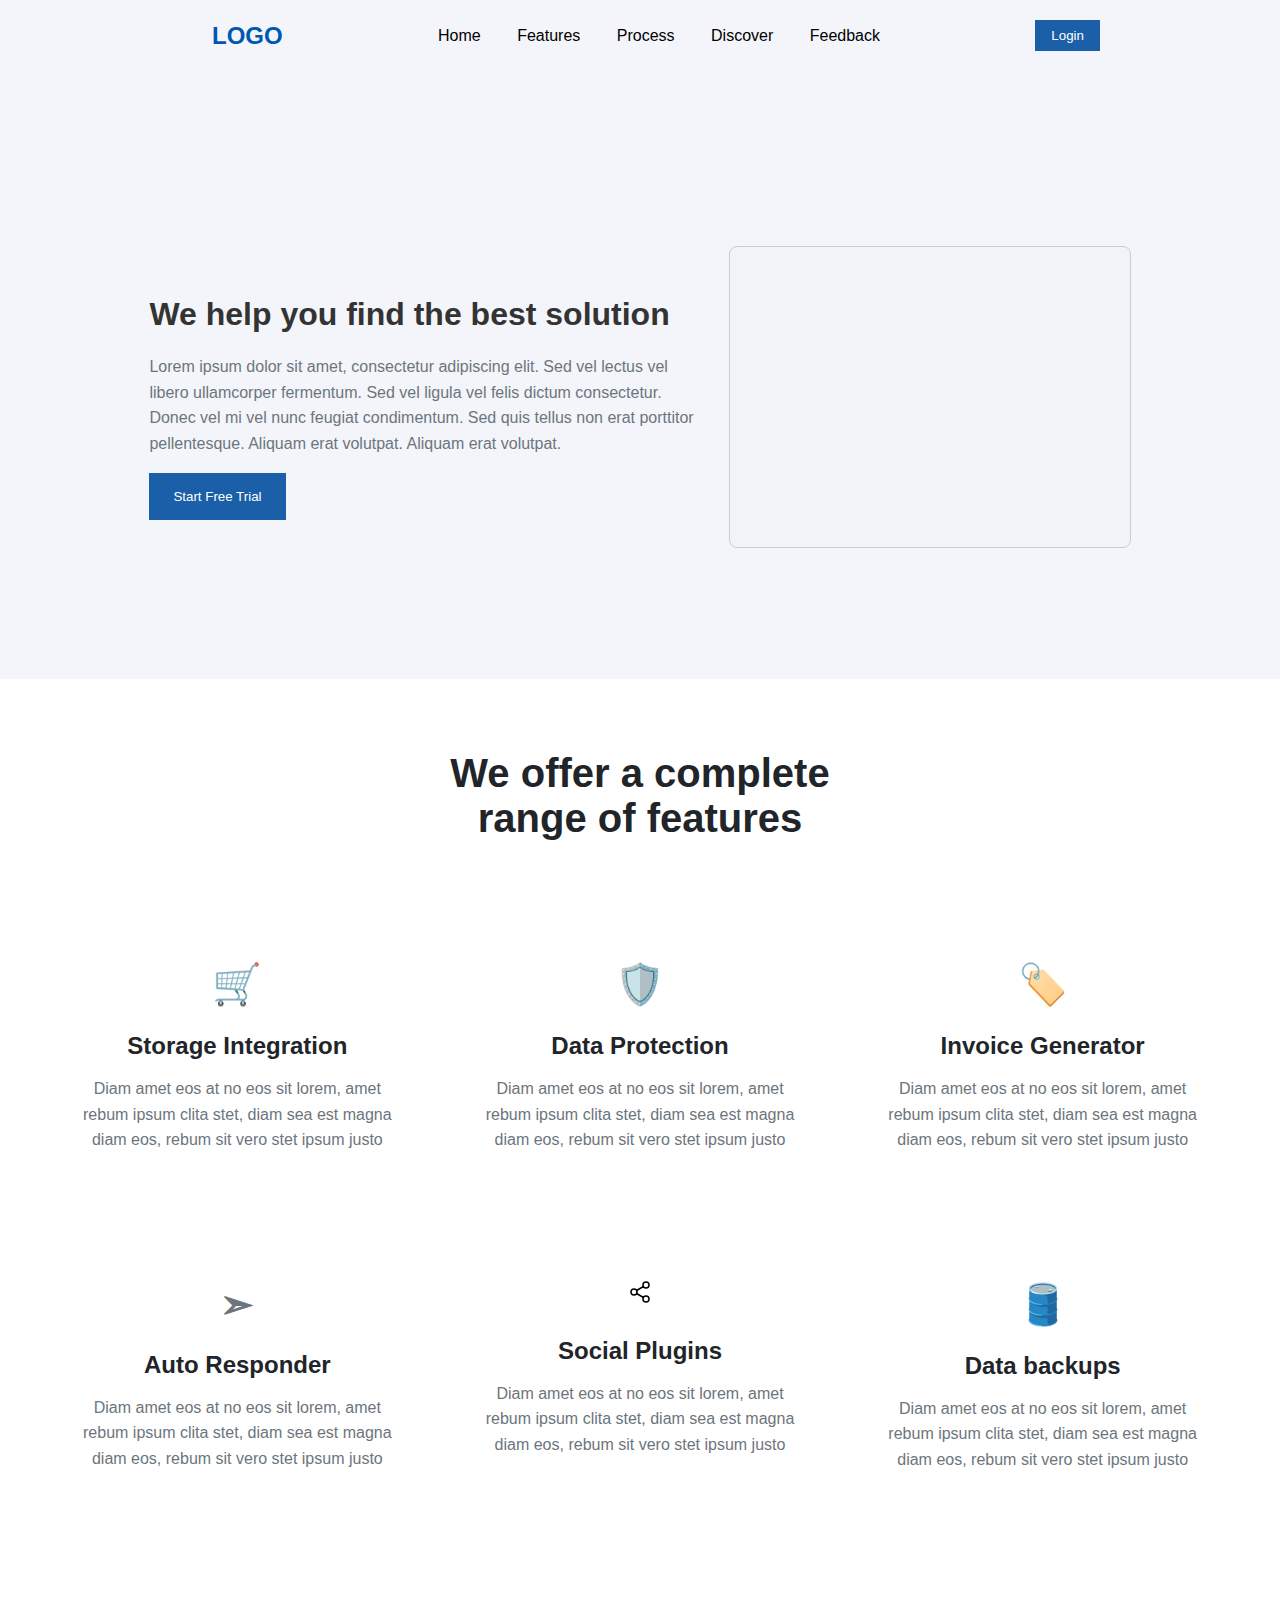
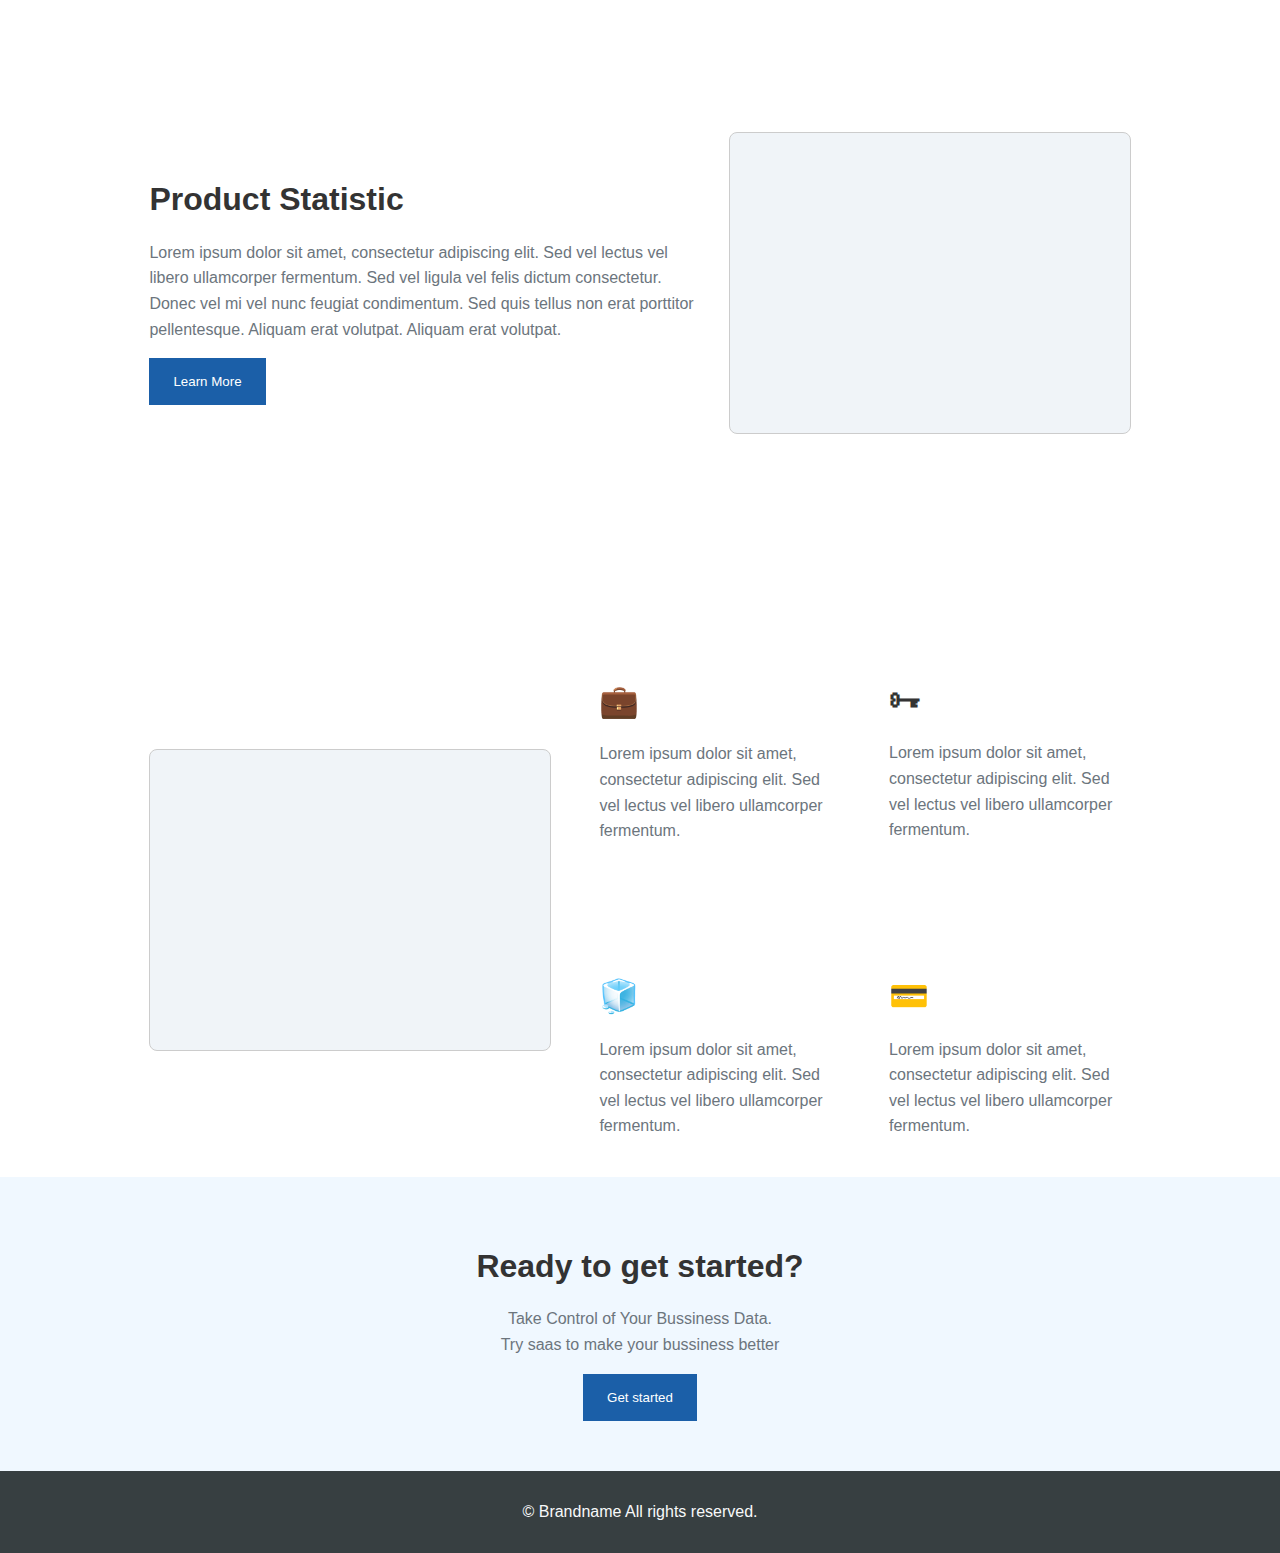
<file: Index.html>
<!DOCTYPE html>
<html lang="en">
<head>
    <meta charset="UTF-8">
    <meta name="viewport" content="width=device-width, initial-scale=1.0">
    <link rel="stylesheet" href="style.css"/>
    <title>Logo</title>
</head>
<body>
    <nav>
        <div class="logo">LOGO</div>
        <div class="nav-links">
            <p>Home</p>
            <p>Features</p>
            <p>Process</p>
            <p>Discover</p>
            <p>Feedback</p>
        </div>
        <button class="login-btn">Login</button>
    </nav>
    <article class="article-Section">
        <div class="content">
            <h1>We help you find the best solution</h1>
            <p>
                Lorem ipsum dolor sit amet, consectetur adipiscing elit. Sed vel lectus vel libero ullamcorper fermentum. Sed vel ligula vel felis dictum consectetur. Donec vel mi vel nunc feugiat condimentum. Sed quis tellus non erat porttitor pellentesque. Aliquam erat volutpat. Aliquam erat volutpat.
             
            </p>

            <button class="start-btn">Start Free Trial</button>
        </div>
    
        <div class="chart-box">
            <!-- Chart will go here -->
        </div>
    </article>
    <section>
        <div class="services-section">
            <div class="services-header">
                <h3 class="title">
                    We offer a complete  <span class="break-line"> range of features</span>
                </h3>
            </div>
            
            <div class="services-container">
                <div class="service-card">
                    <h3 class="icon">🛒</h3>
                    <h3 class="service-title">Storage Integration</h3>
                    <p>Diam amet eos at no eos sit lorem, amet rebum ipsum clita stet, diam sea est magna diam eos, rebum sit vero stet ipsum justo</p>
                 
                </div>
                <div class="service-card">
                    <h3 class="icon">🛡️</h3> 
                    <h3 class="service-title">Data Protection</h3>
                    <p>Diam amet eos at no eos sit lorem, amet rebum ipsum clita stet, diam sea est magna diam eos, rebum sit vero stet ipsum justo</p>
                
                </div>
                  
                <div class="service-card">
                    <h3 class="icon"> 🏷️</h3> 
                    <h3 class="service-title">Invoice Generator</h3>
                    <p>Diam amet eos at no eos sit lorem, amet rebum ipsum clita stet, diam sea est magna diam eos, rebum sit vero stet ipsum justo</p>
                
                </div>
                <div class="service-card">
                    <h3 class="icon">➣</h3> 
                    <h3 class="service-title">Auto Responder</h3>
                    <p>Diam amet eos at no eos sit lorem, amet rebum ipsum clita stet, diam sea est magna diam eos, rebum sit vero stet ipsum justo</p>
                
                </div>
                <div class="service-card">
                    <h1 class="icon"><img src="assests/share-android.svg"  alt="share"/></h1> 
                    <h3 class="service-title">Social Plugins</h3>
                    <p>Diam amet eos at no eos sit lorem, amet rebum ipsum clita stet, diam sea est magna diam eos, rebum sit vero stet ipsum justo</p>
         
                </div>
                <div class="service-card">
                    <h3 class="icon">🛢️</h3> 
                    <h3 class="service-title">Data backups</h3>
                    <p>Diam amet eos at no eos sit lorem, amet rebum ipsum clita stet, diam sea est magna diam eos, rebum sit vero stet ipsum justo</p>
       
                </div>
            </div>
        </div>
        

    </section>

    <article class="Product-article-Section">
        <div class="content">
           
                <h1>Product Statistic</h1>
                <p>
                    Lorem ipsum dolor sit amet, consectetur adipiscing elit. Sed vel lectus vel libero ullamcorper fermentum. Sed vel ligula vel felis dictum consectetur. Donec vel mi vel nunc feugiat condimentum. Sed quis tellus non erat porttitor pellentesque. Aliquam erat volutpat. Aliquam erat volutpat.
                 
                </p>
    
                <button class="start-btn">Learn More</button>
            
        </div>

        <div class="chart-box">
            <!-- Chart will go here -->
        </div>
    </article>

    <section class="main-section">
        <div class="chart-box">
            <!-- image or chart will go here -->
           
        </div>
    
        <div class="page details">
            <div class="top-content">
                <div class="content-column">
                    <h1>💼</h1>
                    <p>Lorem ipsum dolor sit amet, consectetur adipiscing elit. Sed vel lectus vel libero ullamcorper fermentum.</p>
                </div>
    
                <div class="content-column">
                    <h1>🗝</h1>
                    <p>Lorem ipsum dolor sit amet, consectetur adipiscing elit. Sed vel lectus vel libero ullamcorper fermentum. </p>
                </div>
            </div>
    
            <div class="bottom-content">
                <div class="content-column">
                    <h1>🧊</h1>
                    <p>Lorem ipsum dolor sit amet, consectetur adipiscing elit. Sed vel lectus vel libero ullamcorper fermentum. </p>
                </div>
    
                <div class="content-column">
                    <h1>💳</h1>
                    <p>Lorem ipsum dolor sit amet, consectetur adipiscing elit. Sed vel lectus vel libero ullamcorper fermentum. </p>
                </div>
            </div>
        </div>
    </section>

    <article class="last-section">
          <div class="">
            <h1>Ready to get started? </h1>
            <p>
              Take Control of Your Bussiness Data.
              <span class="break-line">Try saas to make your bussiness better</span>
             
            </p>

            <button class="start-btn">Get started</button>
        </div>



    </article>

    <footer>
        &copy Brandname All rights reserved.
    </footer>
    
    
</body>
</html>
</file>
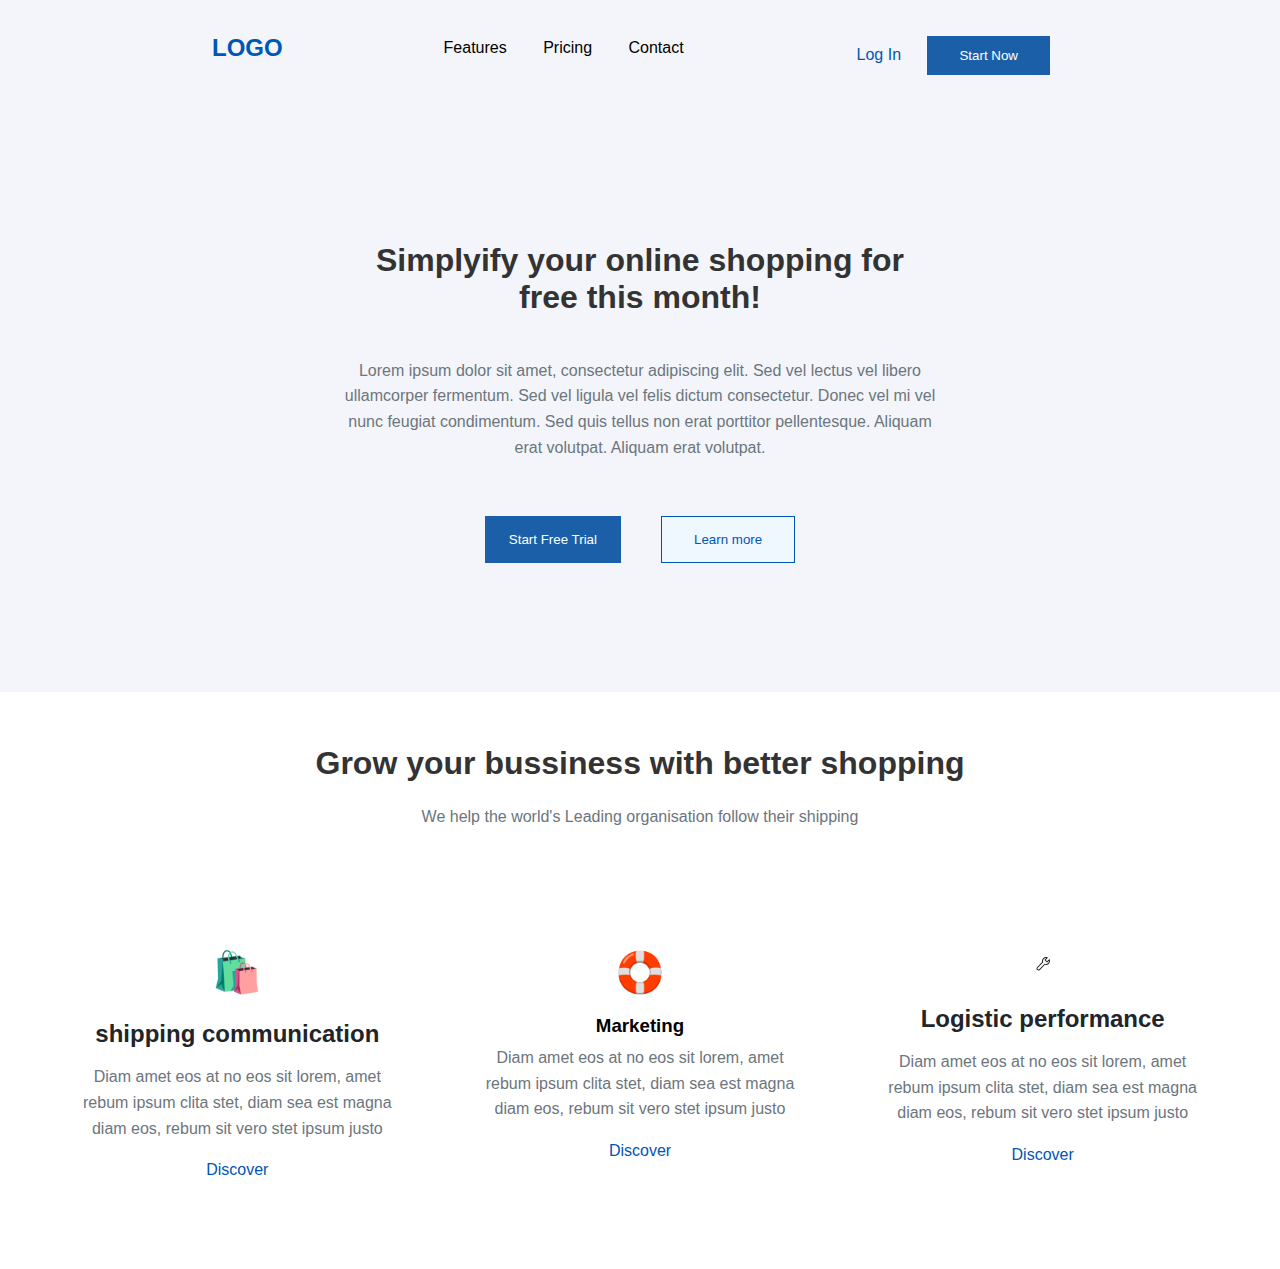
<file: Page.html>
<!DOCTYPE html>
<html lang="en">
<head>
    <meta charset="UTF-8">
    <meta name="viewport" content="width=device-width, initial-scale=1.0">
    <title>Second Page</title>
    <link rel="stylesheet" href="style.css" />
</head>
<body>
    <nav>
        <div class="logo">LOGO</div>
        <div class="nav-links">
            <p>Features</p>
            <p>Pricing</p>
            <p>Contact</p>
        </div>
        <div class="Nav-Buttons">
        <button class="login-Now-btn">Log In</button>
        <button class="start-Now-btn">Start Now</button>
    </div>
    </nav>
    <article class="Second-Page-Section">
        <div class="">
            <h1>Simplyify your online shopping for <span class="break-line">free this month! </span></h1>
            <p class="Intro-page-Content">
                Lorem ipsum dolor sit amet, consectetur adipiscing elit. Sed vel lectus vel libero ullamcorper fermentum. Sed vel ligula vel felis dictum consectetur. Donec vel mi vel nunc feugiat condimentum. Sed quis tellus non erat porttitor pellentesque. Aliquam erat volutpat. Aliquam erat volutpat.
             
            </p>
           <div class="Second-Page-Buttons">
            <button class="start-btn">Start Free Trial</button>
            <button class="Learn-more-btn">Learn more</button>
        </div>
        </div>
    
    </article>

    <section>
        <div class="services-section">
            <div class="services-header">
                <h1 class="">Grow your bussiness with better shopping
                </h5>
                <p class="services-intro">
                    We help the world's Leading organisation follow their shipping
                </p>
            </div>
            
            <div class="services-container">
                <div class="service-card">
                    <h3 class="icon">🛍️ </h3>
                    <h3 class="service-title">shipping communication</h3>
                    <p>Diam amet eos at no eos sit lorem, amet rebum ipsum clita stet, diam sea est magna diam eos, rebum sit vero stet ipsum justo</p>
                 
                    <div>
                        <button
                        >Discover</button>
                    </div>
                 
                </div>
                <div class="service-card">
                     
                   <h3 class="icon">🛟</h3><h3>Marketing</h3>
                    <p>Diam amet eos at no eos sit lorem, amet rebum ipsum clita stet, diam sea est magna diam eos, rebum sit vero stet ipsum justo</p>
                    <div>
                        <button
                        >Discover</button>
                    </div>
                
                </div>
                  
                <div class="service-card">
                    <h1 class="icon"><img src="./assests/wrench.svg" alt="logistic"></h1>
                    <h3 class="service-title">Logistic performance</h3>
                    <p>Diam amet eos at no eos sit lorem, amet rebum ipsum clita stet, diam sea est magna diam eos, rebum sit vero stet ipsum justo</p>
                    <div>
                        <button
                        >Discover</button>
                    </div>
                </div>
            </div>
          </div>
          
          </section>

    
</body>
</html>
</file>
<file: style.css>
body {
    font-family: Arial, sans-serif;
    margin: 0;
    padding: 0;
    
}

nav {
    display: flex;
    justify-content: space-between;
    align-items: center;
    padding: 1rem 2rem;
    background-color: #F3F5FA;
    color: white;
    padding-top: 20px;
    padding-right: 180px;
 

}

.logo {
    margin-left: 180px;
    font-size: 1.5rem;
    font-weight: bold;
    color: #0056b3;
}

.nav-links p {
    display: inline;
    margin: 0 1rem;
    color: #000;
    cursor: pointer;
}

.nav-links p:hover {
    color: #589feb;
}

.login-btn {
    padding: 0.5rem 1rem;
    background-color: #1b5fa8;
    color: white;
    border: none;

    cursor: pointer;
}

.login-btn:hover {
    background-color: #0056b3;
}


/* For Artical  */
.article-Section{
    display: flex;
    flex-wrap: wrap;
    justify-content: center;
    align-items: center;
    padding: 2rem;
    padding-top: 80px;
    gap: 2rem;
    text-align: center;
    height: 500px;
    background-color: #F3F5FA; 
}


 .content, .image-container {
        width: 45%; 
        text-align: left; 
    }


h1 {
    font-size: 2rem;
    color: #333;
}

p {
    font-size: 1rem;
    line-height: 1.6;
    color: #666;
}

.start-btn {
    margin-top: 1rem;
    padding: 1rem 1.5rem;
    background-color: #1b5fa8;
    color: white;
    border: none;
    cursor: pointer;
}
.start-Now-btn{
    margin-top: 1rem;
    color: white;
    border: none;
    cursor: pointer;
    background-color: #1b5fa8;
    padding: 0.75rem 2rem;
}
.Learn-more-btn{
    margin-top: 1rem;
    color: #0056b3;
    background-color: #f0f8ff;
    border: none;
    padding: 0rem 2rem;
    cursor: pointer;
    border: 1px solid #0056b3;
}
.Second-Page-Section{
    display: flex;
    flex-wrap: wrap;
    justify-content: center;
    align-items: center;
    background-color: #F3F5FA;
    padding: 50px 10px;
    text-align: center;
    height: 500px;
}

.Second-Page-Buttons {
    display: flex;
    justify-content: center;
    gap: 40px;
    margin-top: 20px;
}
.Intro-page-Content{
    text-align: center;
    max-width: 600px; 
    margin: 0 auto; 
    padding: 20px; 

    border-radius: 8px;
}



.Nav-Buttons{
   margin-right: 50px;
}

.login-Now-btn{
    color: #0056b3;
     background-color: #F3F5FA;
    cursor: pointer;
    border: 0px ;
    font-size: medium;
    padding: 0.75rem 0.75rem;
    margin-right: 10px;
}

.start-btn:hover {
    background-color: #0056b3;
}

.image-container img {
    max-width: 100%;
    height: auto;
    border-radius: 8px;
}


.services-section {
    background-color: white; /* Light background color */
    padding: 2rem 2rem;
}

.services-header {
    text-align: center;
    margin-bottom: 2rem;
}

.subtitle {
    color: #6c757d; /* Secondary text color */
    font-size: 1.25rem;
    margin-bottom: 0.5rem;
}

.title {
    font-size: 2.5rem;
    color: #212529;
}

.highlight {
    color: #007bff; /* Primary color */
}

/* Services Container */
.services-container {
    display: grid;
    gap: 1.5rem;
    grid-template-columns: repeat(1, 1fr); /* 1 column by default */
    justify-content: center;
    padding: 1rem;
}
.break-line {
    display: block; /* Forces the span to start on a new line */
}

.service-card {
    background-color: #ffffff;
    padding: 2rem;
    border-radius: 8px;
    text-align: center;
}
.service-card button {
    background-color: white; /* Button color */
    color: #0056b3;
    padding: 10px 20px;
    font-size: 1em;
    border: none;
    border-radius: 4px;
    cursor: pointer;
    margin-top: 10px;
    transition: background-color 0.3s;
}

  .icon {
    font-size: 20px;
    color: blue; /* Adjust the color as needed */
  }




.icon {
    font-size: 2.5rem;
    color: #6c757d;
    margin-bottom: 1rem;
}

.service-title {
    font-size: 1.5rem;
    color: #212529;
    margin-bottom: 1rem;
}

p {
    font-size: 1rem;
    color: #6c757d;
    margin-bottom: 1.5rem;
}

/* Media Queries for Responsive Layout */
@media (min-width: 768px) {
    .services-container {
        grid-template-columns: repeat(2, 1fr); /* 2 columns for tablets */
    }
}

@media (min-width: 1024px) {
    .services-container {
        grid-template-columns: repeat(3, 1fr); /* 3 columns for desktops */
    }
}

.Product-article-Section,.main-section{
    display: flex;
    flex-wrap: wrap;
    justify-content: center;
    align-items: center;
    padding: 2rem;
    padding-top: 80px;
    gap: 2rem;
    text-align: center;
    height: 500px;
    background-color:white
}



.chart-box {
    width: 100%; /* Full width for mobile */
    max-width: 400px; /* Maximum width for the chart box */
    height: 300px; /* Fixed height for the chart box */
    background-color: #f0f4f8; /* Light background color */
    border: 1px solid #ccc; /* Optional border */
    border-radius: 8px; /* Rounded corners */
    display: flex; /* Center content inside */
    align-items: center; /* Center vertically */
    justify-content: center; /* Center horizontally */
    color: #888; /* Text color for empty state */
    font-size: 1.5rem; /* Text size */
}

.page.details {

    display: flex;
    flex-direction: column;
    gap: 5rem; 
    width: 45%; 
    text-align: left; 
}

.top-content,
.bottom-content {
    display: flex; /* Use flexbox to align content columns */
    gap: 2rem; /* Space between the two columns */
}

.content-column {
    background-color: #ffffff; /* White background for content */
    padding: 1rem; /* Padding inside the content boxes */


    flex: 1; /* Allow columns to grow equally */
}

h3 {
    margin-bottom: 0.5rem; /* Space below headings */
}

p {
    margin: 0; /* Remove default margin for paragraphs */
}

/* Responsive adjustments */
@media (min-width: 768px) {
    .chart-box {
        max-width: 400px; /* Keep max width for larger screens */
    }

    .top-content,
    .bottom-content {
        flex-direction: row; /* Align columns side by side on larger screens */
    }

    .content-column {
        flex: 1; /* Equal width columns */
    }
}

@media (min-width: 1024px) {
    .content-column {
        width: calc(50% - 1rem); /* Two columns on wider screens */
    }
}




.last-section{
    display: flex;
    flex-wrap: wrap;
    justify-content: center;
    align-items: center;
    background-color: #f0f8ff;
    padding: 50px 10px;
    text-align: center;
}

footer{
    background-color: #373F41;
    padding: 2rem;
    text-align: center;
    color: #f8f9fa;
  
}
</file>
